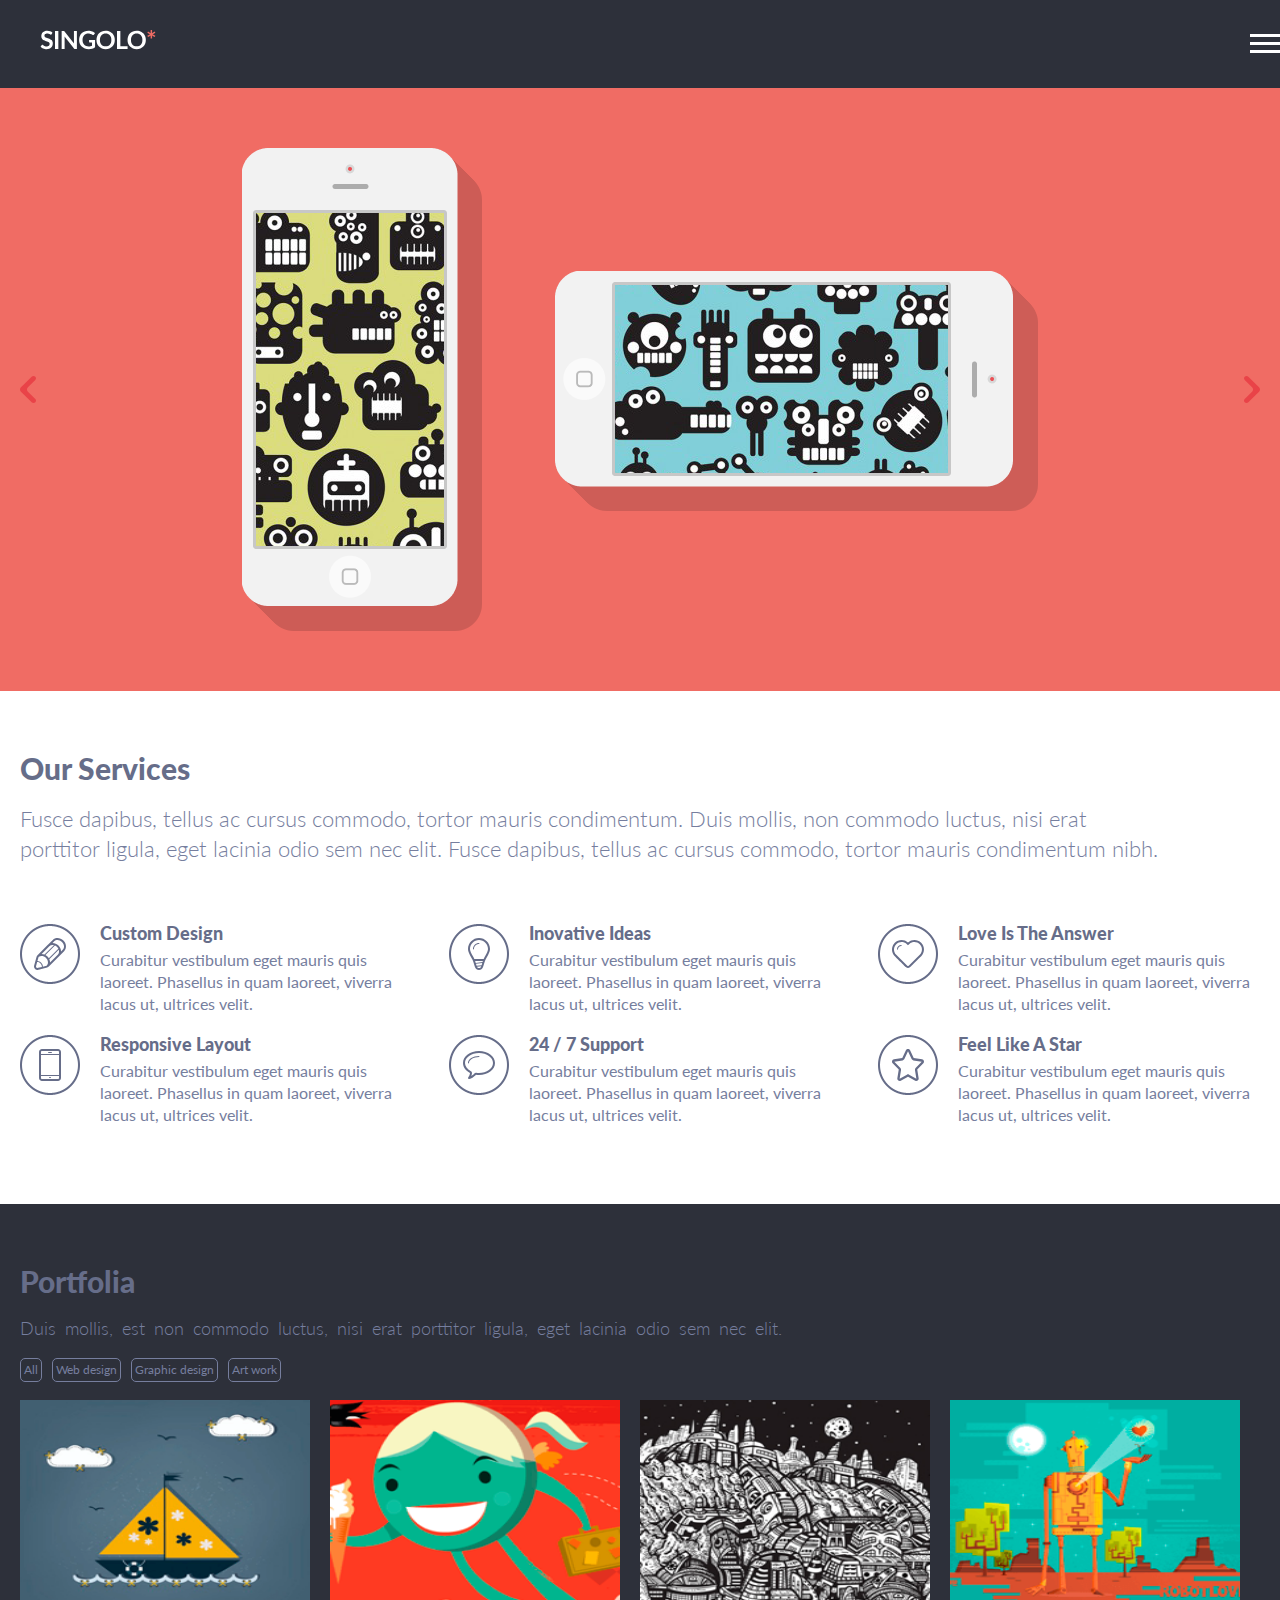
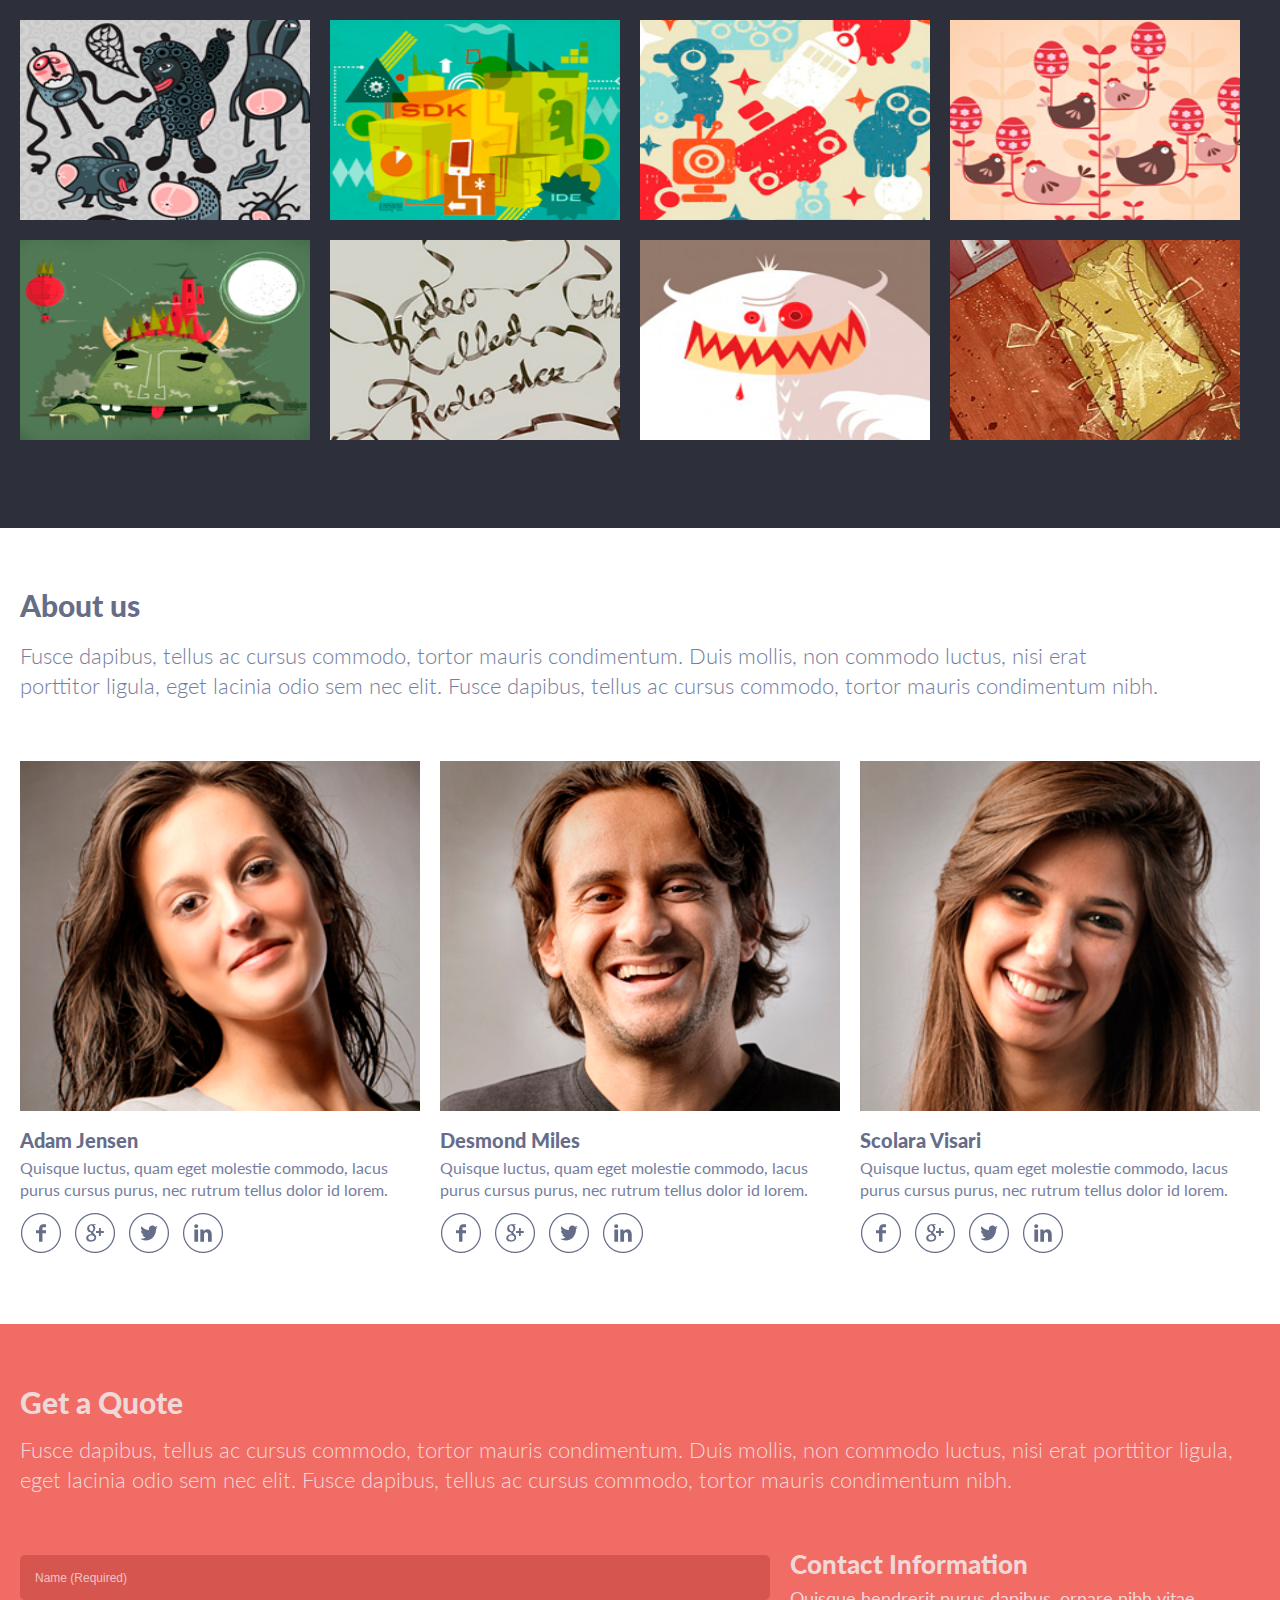
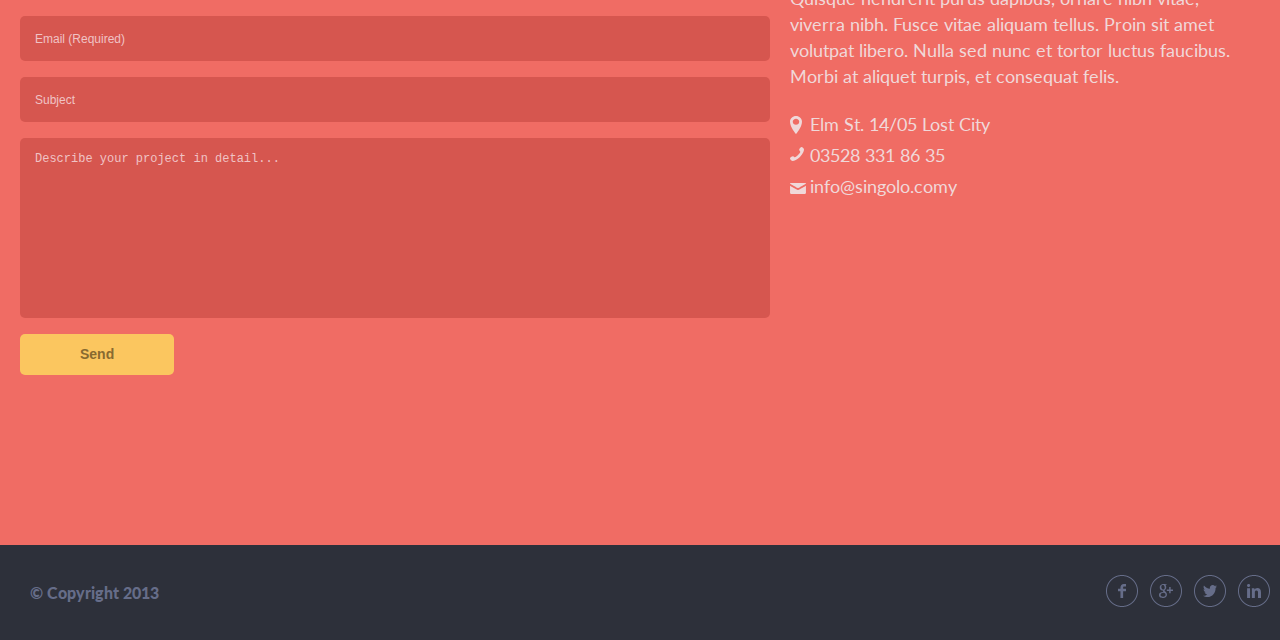
<file: index.html>
<!DOCTYPE html>
<html lang="en">

<head>
    <meta charset="UTF-8">
    <meta name="viewport" content="width=device-width, initial-scale=1.0">
    <link rel="preconnect" href="https://fonts.gstatic.com">
    <link href="https://fonts.googleapis.com/css2?family=Lato&display=swap" rel="stylesheet">
    <link rel="stylesheet" href="./style/style.css">
    <title>Singolo</title>
</head>

<body>
    <header>
        <div class="header-top container">
            <div class="haeder-left">
                <img src="./images/logo.svg" alt="">
            </div>

            <div class="gamburg-menu">
                <div class="header-right">
                    <a href="#" target="_blank">HOME</a>
                    <a href="#" target="_blank">SERVICES </a>
                    <a href="#" target="_blank">PORTFOLIO</a>
                    <a href="#" target="_blank">ABOUT</a>
                    <a href="#" target="_blank">CONTACT</a>
                </div>
                <div class="menu-link">
                    <div class="arrow top"></div>
                    <div class="arrow center"></div>
                    <div class="arrow bottom"></div>
                </div>
            </div>

        </div>

    </header>

    <div class="nav-section">
        <div class="header-middle container">
            <img src="./images/strelka-left.svg" alt="">
            <img src="./images/img_1.png" alt="">
            <img src="./images/strelka_right.svg" alt="">
        </div>
    </div>

    <main>

        <div class="main_title container">
            <h1 class="similar_title">
                Our Services
            </h1>

            <p class="similar_text">
                Fusce dapibus, tellus ac cursus commodo, tortor mauris condimentum. Duis mollis, non commodo luctus,
                nisi erat <br> porttitor ligula, eget lacinia odio sem nec elit. Fusce dapibus, tellus ac cursus
                commodo, tortor mauris condimentum nibh.
            </p>
        </div>

        <div class="main_middle">

            <div class="main_blogs container">

                <div class="blogs">
                    <div class="blog_left">
                        <img src="./images/blog_1.svg" alt="">
                    </div>

                    <div class="blog_right">
                        <h3>
                            Custom Design
                        </h3>
                        <p>
                            Curabitur vestibulum eget mauris quis <br>
                            laoreet. Phasellus in quam laoreet, viverra <br>
                            lacus ut,
                            ultrices velit.
                        </p>
                    </div>

                </div>

                <div class="blogs">

                    <div class="blog_left">
                        <img src="./images/blog_2.svg" alt="">
                    </div>

                    <div class="blog_right">
                        <h3>
                            Inovative Ideas

                        </h3>
                        <p>
                            Curabitur vestibulum eget mauris quis <br>
                            laoreet. Phasellus in quam laoreet, viverra <br>
                            lacus ut,
                            ultrices velit.
                        </p>
                    </div>

                </div>

                <div class="blogs">

                    <div class="blog_left">
                        <img src="./images/blog_3.svg" alt="">
                    </div>

                    <div class="blog_right">
                        <h3>
                            Love Is The Answer
                        </h3>
                        <p>
                            Curabitur vestibulum eget mauris quis <br>
                            laoreet. Phasellus in quam laoreet, viverra <br>
                            lacus ut,
                            ultrices velit.
                        </p>
                    </div>

                </div>

                <div class="blogs">

                    <div class="blog_left">
                        <img src="./images/blog_4.svg" alt="">
                    </div>

                    <div class="blog_right">
                        <h3>
                            Responsive Layout
                        </h3>
                        <p>
                            Curabitur vestibulum eget mauris quis <br>
                            laoreet. Phasellus in quam laoreet, viverra <br>
                            lacus ut,
                            ultrices velit.
                        </p>
                    </div>

                </div>

                <div class="blogs">

                    <div class="blog_left">
                        <img src="./images/blog_5.svg" alt="">
                    </div>

                    <div class="blog_right">
                        <h3>
                            24 / 7 Support
                        </h3>
                        <p>
                            Curabitur vestibulum eget mauris quis <br>
                            laoreet. Phasellus in quam laoreet, viverra <br>
                            lacus ut,
                            ultrices velit.
                        </p>
                    </div>

                </div>

                <div class="blogs">


                    <div class="blog_left">
                        <img src="./images/blog_6.svg" alt="">
                    </div>

                    <div class="blog_right">
                        <h3>
                            Feel Like A Star
                        </h3>
                        <p>
                            Curabitur vestibulum eget mauris quis <br>
                            laoreet. Phasellus in quam laoreet, viverra <br>
                            lacus ut,
                            ultrices velit.
                        </p>
                    </div>

                </div>

            </div>


        </div>

        <div class="main_bottom">

            <div class="main_bottom_section container">
                <div class="main_bottom_title">
                    <h1>
                        Portfolia
                    </h1>

                    <p>
                        Duis mollis, est non commodo luctus, nisi erat porttitor ligula, eget lacinia odio sem nec elit.
                    </p>

                    <ul>
                        <li>All</li>
                        <li>Web design</li>
                        <li>Graphic design</li>
                        <li>Art work</li>
                    </ul>
                </div>

                <div class="main_bottom_pictures container">
                    <img src="./images/main_1.png" alt="">
                    <img src="./images/main_2.png" alt="">
                    <img src="./images/portfolio-3.jpg" alt="">
                    <img src="./images/main_4.png" alt="">
                    <img src="./images/main_5.png" alt="">
                    <img src="./images/main_6.png" alt="">
                    <img src="./images/main_7.png" alt="">
                    <img src="./images/main_8.png" alt="">
                    <img src="./images/main_9.png" alt="">
                    <img src="./images/main_10.png" alt="">
                    <img src="./images/main_11.png" alt="">
                    <img src="./images/main_12.png" alt="">
                </div>
            </div>

        </div>
    </main>

    <section>
        <div class="section_top container">
            <h1 class="similar_title">About us</h1>

            <p class="similar_text">
                Fusce dapibus, tellus ac cursus commodo, tortor mauris condimentum. Duis mollis, non commodo luctus,
                nisi erat <br> porttitor ligula, eget lacinia odio sem nec elit. Fusce dapibus, tellus ac cursus
                commodo, tortor mauris condimentum nibh.
            </p>
        </div>

        <div class="section-middle container">
            <div class="section_middle_blog">
                <img src="./images/photo-1.png" alt="">

                <h3>
                    Adam Jensen
                </h3>

                <p>
                    Quisque luctus, quam eget molestie commodo, lacus <br>
                    purus cursus purus, nec rutrum tellus dolor id lorem.
                </p>

                <div class="social_media">
                    <img src="./images/ico-facebook.svg" alt="">
                    <img src="./images/ico-google-plus.svg
                    " alt="">
                    <img src="./images/ico-twitter.svg" alt="">
                    <img src="./images/ico-linkedin.svg" alt="">
                </div>
            </div>

            <div class="section_middle_blog">
                <img src="./images/photo-2.png" alt="">

                <h3>
                    Desmond Miles
                </h3>

                <p>
                    Quisque luctus, quam eget molestie commodo, lacus <br>
                    purus cursus purus, nec rutrum tellus dolor id lorem.
                </p>

                <div class="social_media">
                    <img src="./images/ico-facebook.svg" alt="">
                    <img src="./images/ico-google-plus.svg
                    " alt="">
                    <img src="./images/ico-twitter.svg" alt="">
                    <img src="./images/ico-linkedin.svg" alt="">
                </div>
            </div>

            <div class="section_middle_blog">
                <img src="./images/photo-3.png" alt="">

                <h3>
                    Scolara Visari
                </h3>

                <p>
                    Quisque luctus, quam eget molestie commodo, lacus <br>
                    purus cursus purus, nec rutrum tellus dolor id lorem.
                </p>

                <div class="social_media">
                    <img src="./images/ico-facebook.svg" alt="">
                    <img src="./images/ico-google-plus.svg
                " alt="">
                    <img src="./images/ico-twitter.svg" alt="">
                    <img src="./images/ico-linkedin.svg" alt="">
                </div>

            </div>
        </div>

    </section>

    <div class="form_section">

        <div class="form_top container">
            <h1>
                Get a Quote
            </h1>

            <p>
                Fusce dapibus, tellus ac cursus commodo, tortor mauris condimentum. Duis mollis, non commodo luctus,
                nisi erat porttitor ligula, eget lacinia odio sem nec elit. Fusce dapibus, tellus ac cursus commodo,
                tortor mauris condimentum nibh.
            </p>
        </div>

        <div class="form_middle container">

            <div class="middle_left">
                <form action="./index_2.html">
                    <input type="email" placeholder="Name (Required)" name="Fname">

                    <input type="text" placeholder="Email (Required)" name="Email adress">

                    <input type="text" placeholder="Subject" name="Fname">

                    <textarea name="" placeholder="Describe your project in detail..." id="" cols="30"
                        rows="10"></textarea>

                    <button type="submit">
                        Send
                    </button>
                </form>
            </div>

            <div class="middle_right">
                <div class="middle_right_top">
                    <h2>
                        Contact Information
                    </h2>

                    <p>
                        Quisque hendrerit purus dapibus, ornare nibh vitae, <br> viverra nibh. Fusce vitae aliquam
                        tellus.
                        Proin sit amet <br> volutpat libero. Nulla sed nunc et tortor luctus faucibus. <br> Morbi at
                        aliquet
                        turpis, et consequat felis.

                    </p>
                </div>

                <div class="middle_right_bottom">
                    <ul>
                        <li> Elm St. 14/05 Lost City</li>
                        <li>03528 331 86 35 </li>
                        <li>info@singolo.comy</li>
                    </ul>
                </div>
            </div>

        </div>

    </div>

    <footer>

        <div class="footer_section container">
            <div class="footer_left">
                <p>
                    © Copyright 2013
                </p>
            </div>

            <div class="footer_right">
                <img src="./images/ico-facebook.svg" alt="">
                <img src="./images/ico-google-plus.svg
              " alt="">
                <img src="./images/ico-twitter.svg" alt="">
                <img src="./images/ico-linkedin.svg" alt="">
            </div>
        </div>
    </footer>


</body>

</html>
</file>
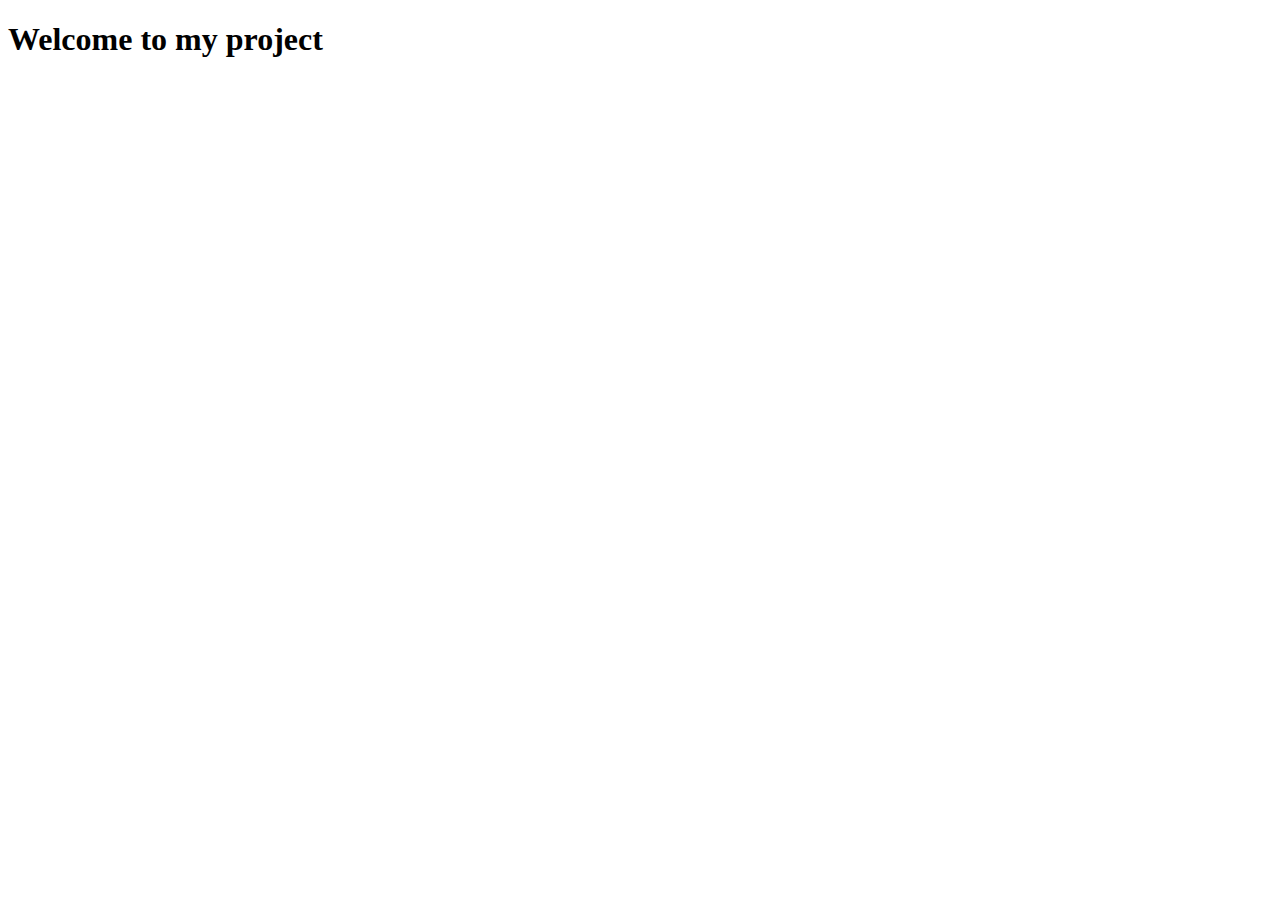
<file: index_2.html>
<!DOCTYPE html>
<html lang="en">
<head>
    <meta charset="UTF-8">
    <meta name="viewport" content="width=device-width, initial-scale=1.0">
    <title>Singolo</title>
</head>
<body>
    <h1 class="index_2">
        Welcome to my project
    </h1>
</body>
</html>
</file>
<file: style/style.css>
* {
    padding: 0;
    margin: 0;
}

body {
    font-family: 'Lato';
}

h1,
h2,
h3,
h4,
h5,
h6 p {
    padding: 0;
    margin: 0;
}

ul,
a {
    text-decoration: none;
    list-style: none;
}

.container {
    width: 1240px;
    margin: 0 auto;
}

header {
    background: #2D303A;
    padding: 29px 40px 35px 40px;
}

.header-top {
    display: flex;
    justify-content: space-between;
    align-items: center;
}

.gamburg-menu {
    position: relative;
    display: flex;
    justify-content: center;
    align-items: center;
}

.gamburg-menu:hover .header-right {
    display: block;
}

.gamburg-menu .menu-link .arrow {
    width: 30px;
    height: 3px;
    background-color: #fff;
    margin-top: 5px;
    transition: all 0.7s ease;
}

.menu-link:hover .arrow {
    background-color: #F06C64;
}

.gamburg-menu .menu-link:hover .top {
    transform: rotate(-30deg) translateX(-5px);
    width: 60%;

}

.gamburg-menu .menu-link:hover .bottom {
    transform: rotate(30deg) translateX(-5px);
    width: 60%;
}

.gamburg-menu .menu-link:hover .center {
    width: 40px;
}

.header-right {
    display: none;
    margin-right: 30px;
}


.header-right a {
    font-style: normal;
    font-weight: bold;
    font-size: 12px;
    line-height: 14px;
    text-align: right;
    letter-spacing: -0.035em;
    color: #ffffff;
    margin-left: 30px;
    position: relative;

}


.header-right a:hover {
    font-style: normal;
    font-weight: bold;
    font-size: 12px;
    line-height: 14px;
    text-align: right;
    letter-spacing: -0.035em;
    color: #F06C64;
    transition: 0.5s;
}

.header-right a::before {
    width: 3px;
    height: 3px;
    background-color: #fff;
    content: url();
    left: -20px;
    bottom: 0;
    top: 5px;
    margin: 0 auto;
    position: absolute;
}

.header-right a:first-child::before {
    display: none;
}

.header-middle {
    display: flex;
    align-items: center;
    justify-content: space-between;
    padding-bottom: 60px;
}

.header-middle img:nth-child(1):hover {
    transform: translateX(-3px);
}

.header-middle img:nth-child(3):hover {
    transform: translateX(3px);
}

.nav-section {
    background: #F06C64;
    padding-top: 60px;
}

.main-top {
    background: #F2F2F2;
    padding-top: 65px;
}

.similar_title {
    font-style: normal;
    font-weight: 900;
    font-size: 30px;
    line-height: 36px;
    color: #666D89;
    margin-bottom: 18px;
    padding-top: 59px;
}

.similar_text {
    font-family: Lato;
    font-style: normal;
    font-weight: 300;
    font-size: 22px;
    line-height: 30px;
    color: #767E9E;
    margin-bottom: 60px;
}

.blogs {
    display: flex;
    margin-right: 10px;
    margin-bottom: 20px;
}

.main_blogs {
    display: flex;
    justify-content: space-between;
    flex-wrap: wrap;
}

.blog_left img {
    margin-right: 20px;
}

.main_blogs h3 {
    font-style: normal;
    font-weight: 900;
    font-size: 18px;
    line-height: 18px;
    color: #666D89;
    margin-bottom: 7px;
}

.main_middle {
    padding-bottom: 58px;
}

.main_blogs p {
    font-style: normal;
    font-weight: normal;
    font-size: 16px;
    line-height: 22px;
    text-align: justify;
    color: #767E9E;
}

.main_bottom {
    background: #2D303A;
}

.main_bottom_section h1 {
    font-style: normal;
    font-weight: 900;
    font-size: 30px;
    line-height: 36px;
    color: #666D89;
    padding-top: 59px;
    margin-bottom: 14px;
}

.main_bottom_section p {
    font-style: normal;
    font-weight: 300;
    font-size: 18px;
    line-height: 30px;
    color: #767E9E;
    word-spacing: 4px;
    margin-bottom: 15px;
}

.main_bottom_title ul {
    display: flex;

}

.main_bottom_title li {
    margin-right: 10px;
    font-style: normal;
    font-weight: normal;
    font-size: 12px;
    line-height: 12px;
    color: #767E9E;
    border: 1px solid #767E9E;
    box-sizing: border-box;
    border-radius: 5px;
    padding: 5px 3px;
    cursor: pointer;
    margin-bottom: 18px;
}

.main_bottom_title li:hover {
    font-style: normal;
    font-weight: normal;
    font-size: 12px;
    line-height: 12px;
    text-align: center;
    color: #DEDEDE;
}

.main_bottom_pictures {
    display: flex;
    justify-content: space-between;
    flex-wrap: wrap;
    padding-bottom: 68px;

}

.main_bottom_pictures img {
    display: flex;
    justify-content: space-between;
    margin-bottom: 20px;
    margin-right: 20px;
    width: 290px;
    height: 200px;
}

.section-middle img {
    width: 400px;
    height: 350px;
    object-fit: cover;
}

.section-middle {

    display: flex;
    justify-content: space-between;
}

.section_middle_blog h3 {
    font-style: normal;
    font-weight: 900;
    font-size: 20px;
    line-height: 18px;
    color: #666D89;
    margin-bottom: 8px;
}

.section_middle_blog img {
    margin-bottom: 17px;
}

.section_middle_blog p {
    font-style: normal;
    font-weight: normal;
    font-size: 16px;
    line-height: 22px;
    text-align: justify;
    color: #767E9E;
    margin-bottom: 12px;
}



.social_media img {
    width: 42px;
    height: 40px;
    object-fit: contain;
    margin-bottom: 68px;
    margin-right: 8px;
}

.social_media img:hover:nth-child(odd) {
    transform: rotate(360deg);
    transition: 0.6s all ease;

}

.social_media img:hover:nth-child(even) {
    transform: scale(0.8);
    transition: 0.6s all ease;
}


.form_section {
    background: #F06C64;
}


.form_top h1 {
    font-style: normal;
    font-weight: 900;
    font-size: 30px;
    line-height: 36px;
    color: #F0D8D9;
    margin-bottom: 15px;
    padding-top: 60px;
}

.form_top p {
    font-weight: 300;
    font-size: 22px;
    line-height: 30px;
    color: #F0D8D9;
    margin-bottom: 60px;
}

.middle_left input,
textarea {
    background: #D6564F;
    border-radius: 5px;
    width: 720px;
    display: block;
    margin-bottom: 16px;
    border: none;
    padding: 15px;
    outline: none;
    color: #fff;
}

.middle_left {
    margin-right: 20px;
    margin-bottom: 110px;
}

button {
    cursor: pointer;
}

button:hover {
   background: #ffae00;
   color: rgba(0, 0, 0, 0.85);
}

textarea {
    resize: none;
}

input::placeholder {

    font-style: normal;
    font-weight: normal;
    font-size: 12px;
    line-height: 12px;
    color: #f0c3c5;
    outline: none;
}

textarea::placeholder {
    font-style: normal;
    font-weight: normal;
    font-size: 12px;
    line-height: 12px;
    color: #f0c3c5;
    outline: none;
}

button {
    font-style: normal;
    font-weight: bold;
    font-size: 14px;
    line-height: 17px;
    text-align: center;
    background: #FBC65F;
    border-radius: 5px;
    color: #886A30;
    padding: 12px 60px;
    outline: none;
    border: none;
    margin-bottom: 60px;
}

.form_middle {
    display: flex;
}

.middle_right_top h2 {
    font-style: normal;
    font-weight: 900;
    font-size: 26px;
    line-height: 18px;
    color: #F0D8D9;
    margin-bottom: 12px;
}

.middle_right_top p {
    font-style: normal;
    font-weight: normal;
    font-size: 18px;
    line-height: 26px;
    text-align: justify;
    color: #F0D8D9;
    margin-bottom: 22px;
}

.middle_right_bottom li {
    margin-bottom: 5px;
    font-style: normal;
    font-weight: normal;
    font-size: 18px;
    line-height: 26px;
    text-align: justify;
    color: #F0D8D9;
    padding-left: 20px;
    position: relative;
    cursor: pointer;

}

.middle_right_bottom li::before {
    content: '';
    background-image: url(../images/ico-location.svg);
    background-repeat: no-repeat;
    background-size: contain;
    position: absolute;
    width: 14px;
    height: 18px;
    left: 0;
    top: 5px;
    bottom: 0;
}

.middle_right_bottom li:nth-child(2)::before {
    content: '';
    background-image: url(../images/ico-phone.svg);
    background-repeat: no-repeat;
    background-size: contain;
    position: absolute;
    width: 14px;
    height: 18px;
    left: 0;
    top: 5px;
    bottom: 0;
}

.middle_right_bottom li:last-child::before {
    content: '';
    background-image: url(../images/ico-mail.svg);
    background-repeat: no-repeat;
    background-size: contain;
    position: absolute;
    margin-right: 10px;
    width: 16px;
    height: 20px;
    left: 0;
    top: 10px;
    bottom: 0;
}

footer {
    background: #2D303A;
}

.footer_section {
    display: flex;
    justify-content: space-between;
    align-items: center;
    padding: 30px;
}

.footer_left p {
    font-style: normal;
    font-weight: 900;
    font-size: 16px;
    line-height: 18px;
    display: flex;
    align-items: center;
    color: #666D89;
}

.footer_right img {
    margin-left: 8px;
    cursor: pointer;
}

.footer_right img:hover {
    transform: scale(0.8);
    transition: 0.6s all ease;
}
</file>
